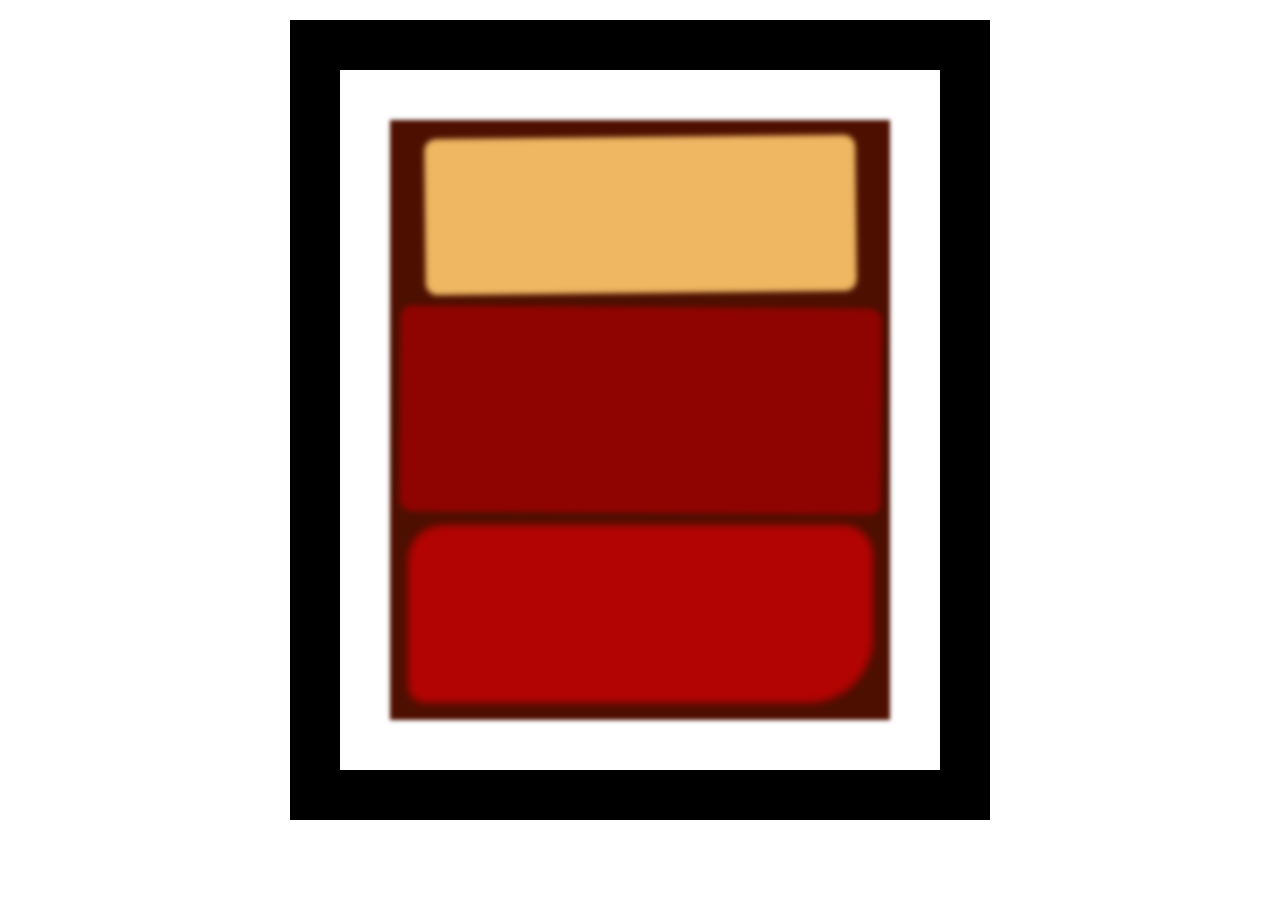
<file: Boxes/index.html>
<!DOCTYPE html>
<html lang="en">
  <head>
    <meta charset="UTF-8">
    <title>Rothko Painting</title>
    <link href="./styles.css" rel="stylesheet">
  </head>
  <body>
    <div class="frame">
      <div class="canvas">
        <div class="one"></div>
        <div class="two"></div>
        <div class="three"></div>
      </div>
    </div>
  </body>
</html>
</file>
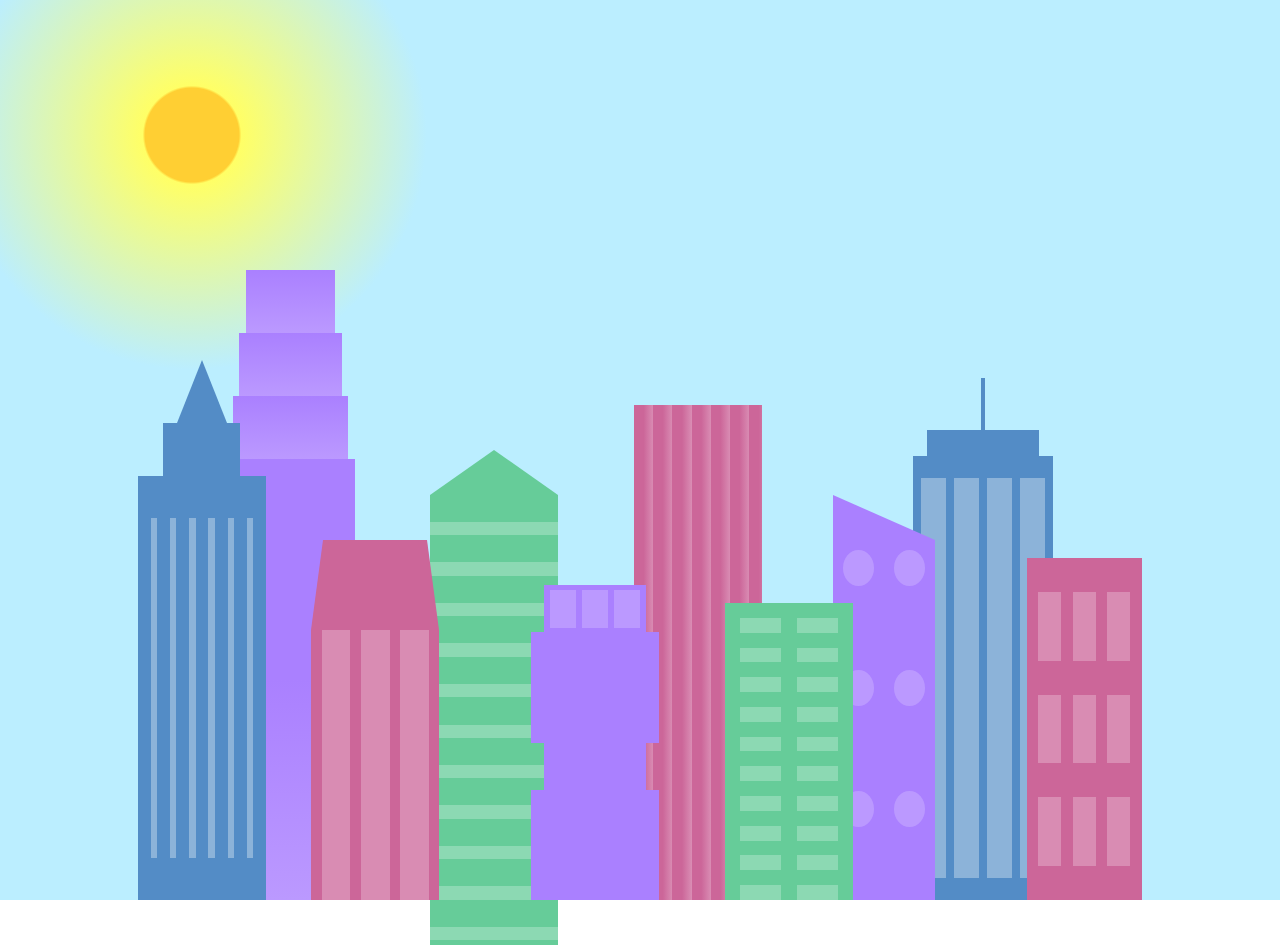
<file: City/index.html>
<!DOCTYPE html>
<html lang="en">    
  <head>
    <meta charset="UTF-8">
    <title>City Skyline</title>
    <link href="styles.css" rel="stylesheet" />   
  </head>

  <body>
    <div class="background-buildings sky">
      <div></div>
      <div></div>
      <div class="bb1 building-wrap">
        <div class="bb1a bb1-window"></div>
        <div class="bb1b bb1-window"></div>
        <div class="bb1c bb1-window"></div>
        <div class="bb1d"></div>
      </div>
      <div class="bb2">
        <div class="bb2a"></div>
        <div class="bb2b"></div>
      </div>
      <div class="bb3"></div>
      <div></div>
      <div class="bb4 building-wrap">
        <div class="bb4a"></div>
        <div class="bb4b"></div>
        <div class="bb4c window-wrap">
          <div class="bb4-window"></div>
          <div class="bb4-window"></div>
          <div class="bb4-window"></div>
          <div class="bb4-window"></div>
        </div>
      </div>
      <div></div>
      <div></div>
    </div>

    <div class="foreground-buildings">
      <div></div>
      <div></div>
      <div class="fb1 building-wrap">
        <div class="fb1a"></div>
        <div class="fb1b"></div>
        <div class="fb1c"></div>
      </div>
      <div class="fb2">
        <div class="fb2a"></div>
        <div class="fb2b window-wrap">
          <div class="fb2-window"></div>
          <div class="fb2-window"></div>
          <div class="fb2-window"></div>
        </div>
      </div>
      <div></div>
      <div class="fb3 building-wrap">
        <div class="fb3a window-wrap">
          <div class="fb3-window"></div>
          <div class="fb3-window"></div>
          <div class="fb3-window"></div>
        </div>
        <div class="fb3b"></div>
        <div class="fb3a"></div>
        <div class="fb3b"></div>
      </div>
      <div class="fb4">
        <div class="fb4a"></div>
        <div class="fb4b">
          <div class="fb4-window"></div>
          <div class="fb4-window"></div>
          <div class="fb4-window"></div>
          <div class="fb4-window"></div>
          <div class="fb4-window"></div>
          <div class="fb4-window"></div>
        </div>
      </div>
      <div class="fb5"></div>
      <div class="fb6"></div>
      <div></div>
      <div></div>
    </div>
  </body>
</html>
</file>
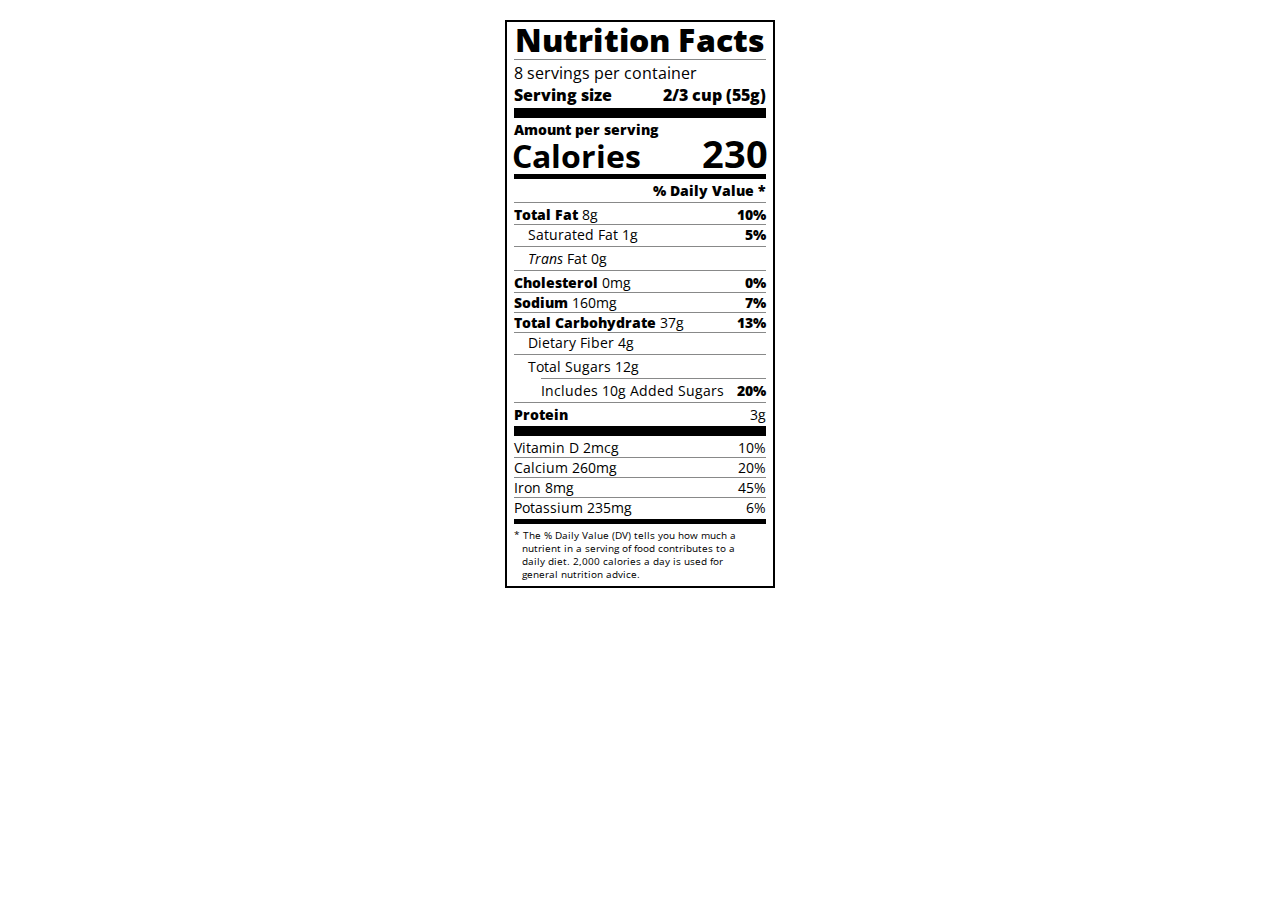
<file: Etiqueta/index.html>
<!DOCTYPE html>
<html lang="en">

<head>
  <meta charset="UTF-8">
  <title>Nutrition Label</title>
  <link href="https://fonts.googleapis.com/css?family=Open+Sans:400,700,800" rel="stylesheet">
  <link href="./styles.css" rel="stylesheet">
</head>

<body>
  <div class="label">
    <header>
      <h1 class="bold">Nutrition Facts</h1>
      <div class="divider"></div>
      <p>8 servings per container</p>
      <p class="bold">Serving size <span>2/3 cup (55g)</span></p>
    </header>
    <div class="divider large"></div>
    <div class="calories-info">
      <div class="left-container">
        <h2 class="bold small-text">Amount per serving</h2>
        <p>Calories</p>
      </div>
      <span class="right">230</span>
    </div>
    <div class="divider medium"></div>
    <div class="daily-value small-text">
      <p class="bold right no-divider">% Daily Value *</p>
      <div class="divider"></div>
      <p><span><span class="bold">Total Fat</span> 8g</span> <span class="bold right">10%</span></p>
      <p class="indent no-divider">Saturated Fat 1g <span class="bold right">5%</span></p>
      <div class="divider"></div>
      <p class="indent no-divider"><span><i>Trans</i> Fat 0g</span></p>
      <div class="divider"></div>
      <p><span><span class="bold">Cholesterol</span> 0mg</span> <span class="right bold">0%</span></p>
      <p><span><span class="bold">Sodium</span> 160mg</span> <span class="right bold">7%</span></p>
      <p><span><span class="bold">Total Carbohydrate</span> 37g</span> <span class="right bold">13%</span></p>
      <p class="indent no-divider">Dietary Fiber 4g</p>
      <div class="divider"></div>
      <p class="indent no-divider">Total Sugars 12g</p>
      <div class="divider double-indent"></div>
      <p class="double-indent no-divider">Includes 10g Added Sugars <span class="right bold">20%</span>
      <div class="divider"></div>
      <p class="no-divider"><span class="bold">Protein</span> 3g</p>
      <div class="divider large"></div>
      <p>Vitamin D 2mcg <span>10%</span></p>
      <p>Calcium 260mg <span>20%</span></p>
      <p>Iron 8mg <span>45%</span></p>
      <p class="no-divider">Potassium 235mg <span>6%</span></p>
    </div>
    <div class="divider medium"></div>
    <p class="note">* The % Daily Value (DV) tells you how much a nutrient in a serving of food contributes to a daily
      diet. 2,000 calories a day is used for general nutrition advice.</p>
  </div>
</body>
</html>
</file>
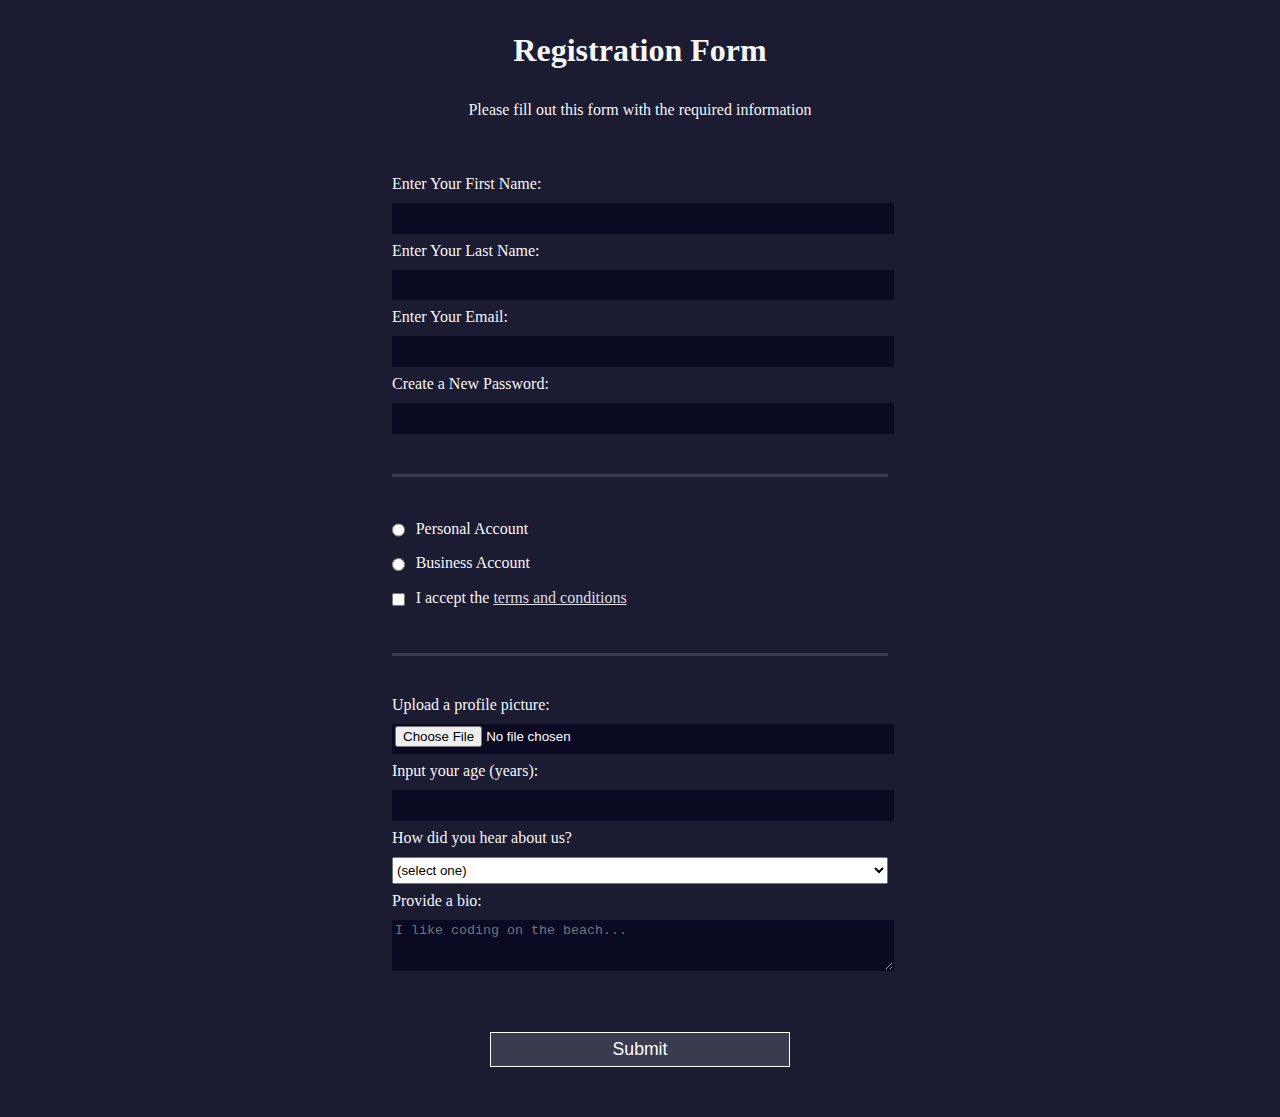
<file: Form/index.html>
<!DOCTYPE html>
<html lang="en">
  <head>
    <meta charset="UTF-8">
    <title>Registration Form</title>
    <link rel="stylesheet" href="styles.css" />
  </head>

  <body>
    <h1>Registration Form</h1>
    <p>Please fill out this form with the required information</p>
    <form method="post" action='https://register-demo.freecodecamp.org'>
      <fieldset>
        <label for="first-name">Enter Your First Name: <input id="first-name" name="first-name" type="text" required /></label>
        <label for="last-name">Enter Your Last Name: <input id="last-name" name="last-name" type="text" required /></label>
        <label for="email">Enter Your Email: <input id="email" name="email" type="email" required /></label>
        <label for="new-password">Create a New Password: <input id="new-password" name="new-password" type="password" pattern="[a-z0-5]{8,}" required /></label>
      </fieldset>

      <fieldset>
        <label for="personal-account"><input id="personal-account" type="radio" name="account-type" class="inline" /> Personal Account</label>
        <label for="business-account"><input id="business-account" type="radio" name="account-type" class="inline" /> Business Account</label>
        <label for="terms-and-conditions">
          <input id="terms-and-conditions" type="checkbox" required name="terms-and-conditions" class="inline" /> I accept the <a href="https://www.freecodecamp.org/news/terms-of-service/">terms and conditions</a>
        </label>
      </fieldset>
      
      <fieldset>
        <label for="profile-picture">Upload a profile picture: <input id="profile-picture" type="file" name="file" /></label>
        <label for="age">Input your age (years): <input id="age" type="number" name="age" min="13" max="120" /></label>
        <label for="referrer">How did you hear about us?
          <select id="referrer" name="referrer">
            <option value="">(select one)</option>
            <option value="1">freeCodeCamp News</option>
            <option value="2">freeCodeCamp YouTube Channel</option>
            <option value="3">freeCodeCamp Forum</option>
            <option value="4">Other</option>
          </select>
        </label>
        <label for="bio">Provide a bio:
          <textarea id="bio" name="bio" rows="3" cols="30" placeholder="I like coding on the beach..."></textarea>
        </label>
      </fieldset>
      <input type="submit" value="Submit" />
    </form>
  </body>
</html>
</file>
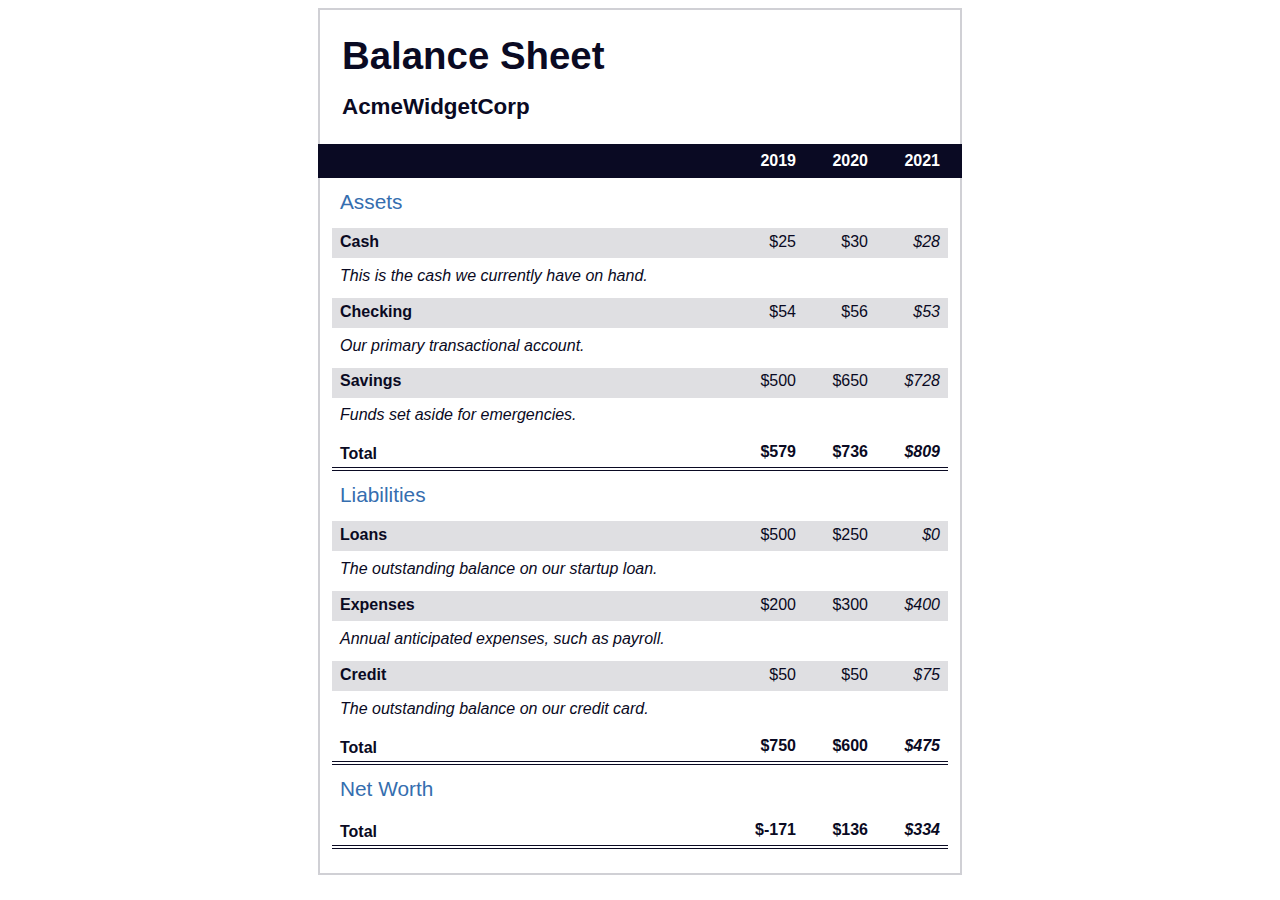
<file: Hoja de Balance/index.html>
<!DOCTYPE html>
<html lang="en">
  <head>
    <meta charset="UTF-8">
    <meta name="viewport" content="width=device-width, initial-scale=1.0">
    <title>Balance Sheet</title>
    <link rel="stylesheet" href="./styles.css">
  </head>
  <body>
    <main>
      <section>
        <h1>
          <span class="flex">
            <span>AcmeWidgetCorp</span>
            <span>Balance Sheet</span>
          </span>
        </h1>
        <div id="years" aria-hidden="true">
          <span class="year">2019</span>
          <span class="year">2020</span>
          <span class="year">2021</span>
        </div>
        <div class="table-wrap">
          <table>
            <caption>Assets</caption>
            <thead>
              <tr>
                <td></td>
                <th><span class="sr-only year">2019</span></th>
                <th><span class="sr-only year">2020</span></th>
                <th class="current"><span class="sr-only year">2021</span></th>
              </tr>
            </thead>
            <tbody>
              <tr class="data">
                <th>Cash <span class="description">This is the cash we currently have on hand.</span></th>
                <td>$25</td>
                <td>$30</td>
                <td class="current">$28</td>
              </tr>
              <tr class="data">
                <th>Checking <span class="description">Our primary transactional account.</span></th>
                <td>$54</td>
                <td>$56</td>
                <td class="current">$53</td>
              </tr>
              <tr class="data">
                <th>Savings <span class="description">Funds set aside for emergencies.</span></th>
                <td>$500</td>
                <td>$650</td>
                <td class="current">$728</td>
              </tr>
              <tr class="total">
                <th>Total <span class="sr-only">Assets</span></th>
                <td>$579</td>
                <td>$736</td>
                <td class="current">$809</td>
              </tr>
            </tbody>
          </table>
          <table>
            <caption>Liabilities</caption>
            <thead>
              <tr>
              <td></td>
              <th><span class="sr-only">2019</span></th>
              <th><span class="sr-only">2020</span></th>
              <th><span class="sr-only">2021</span></th>
              </tr>
            </thead>
            <tbody>
              <tr class="data">
                <th>Loans <span class="description">The outstanding balance on our startup loan.</span></th>
                <td>$500</td>
                <td>$250</td>
                <td class="current">$0</td>
              </tr>
              <tr class="data">
                <th>Expenses <span class="description">Annual anticipated expenses, such as payroll.</span></th>
                <td>$200</td>
                <td>$300</td>
                <td class="current">$400</td>
              </tr>
              <tr class="data">
                <th>Credit <span class="description">The outstanding balance on our credit card.</span></th>
                <td>$50</td>
                <td>$50</td>
                <td class="current">$75</td>
              </tr>
              <tr class="total">
                <th>Total <span class="sr-only">Liabilities</span></th>
                <td>$750</td>
                <td>$600</td>
                <td class="current">$475</td>
              </tr>
            </tbody>
          </table>
          <table>
            <caption>Net Worth</caption>
            <thead>
              <tr>
              <td></td>
              <th><span class="sr-only">2019</span></th>
              <th><span class="sr-only">2020</span></th>
              <th><span class="sr-only">2021</span></th>
              </tr>
            </thead>
            <tbody>
              <tr class="total">
                <th>Total <span class="sr-only">Net Worth</span></th>
                <td>$-171</td>
                <td>$136</td>
                <td class="current">$334</td>
              </tr>
            </tbody>
          </table>
        </div>
      </section>
    </main>
  </body>
</html>
</file>
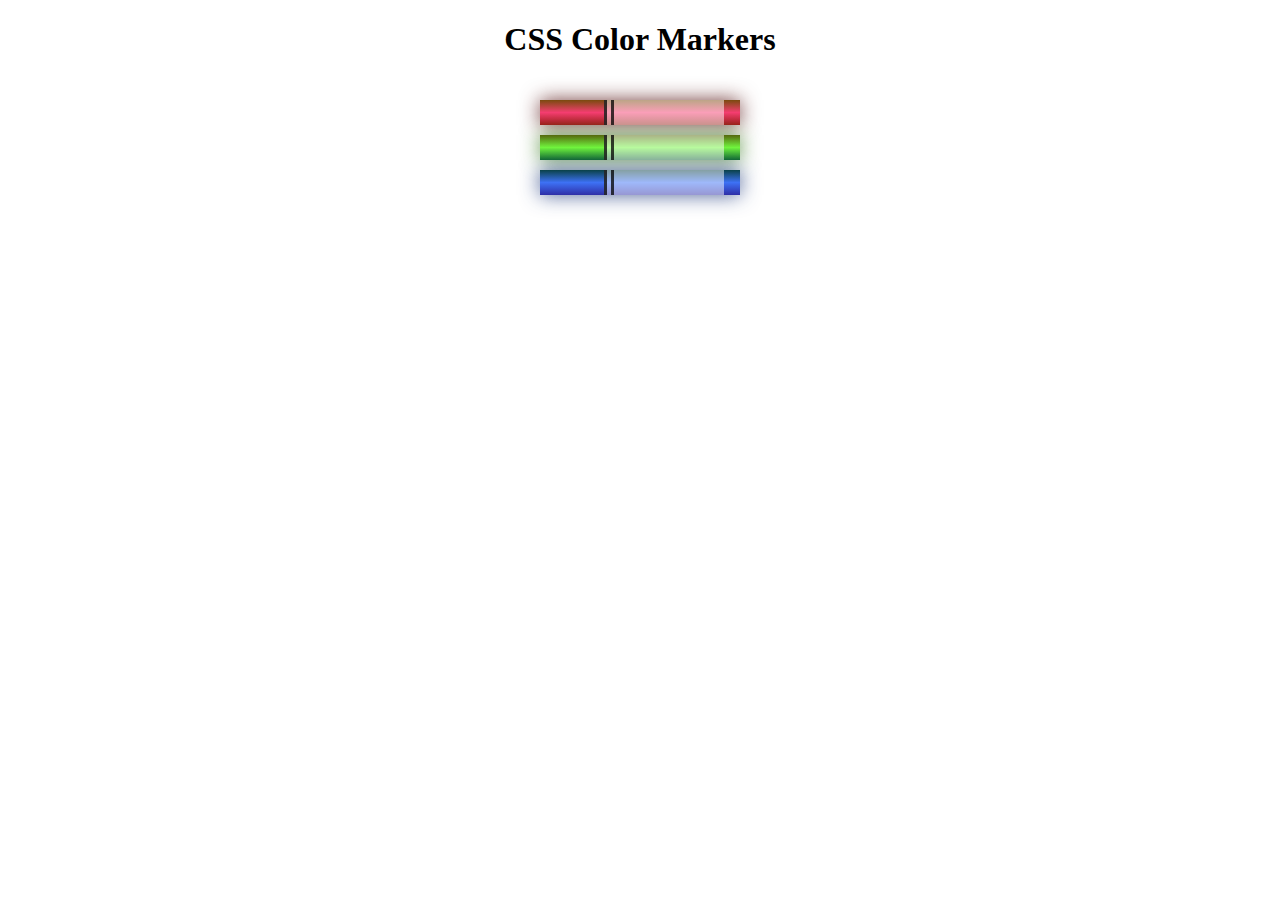
<file: Marcadores/index.html>
<!DOCTYPE html>
<html lang="en">
  <head>
    <meta charset="utf-8">
    <meta name="viewport" content="width=device-width, initial-scale=1.0">
    <title>Colored Markers</title>
    <link rel="stylesheet" href="styles.css">
  </head>
  <body>
    <h1>CSS Color Markers</h1>
    <div class="container">
      <div class="marker red">
        <div class="cap"></div>
        <div class="sleeve"></div>
      </div>
      <div class="marker green">
        <div class="cap"></div>
        <div class="sleeve"></div>
      </div>
      <div class="marker blue">
        <div class="cap"></div>
        <div class="sleeve"></div>
      </div>
    </div>
  </body>
</html>
</file>
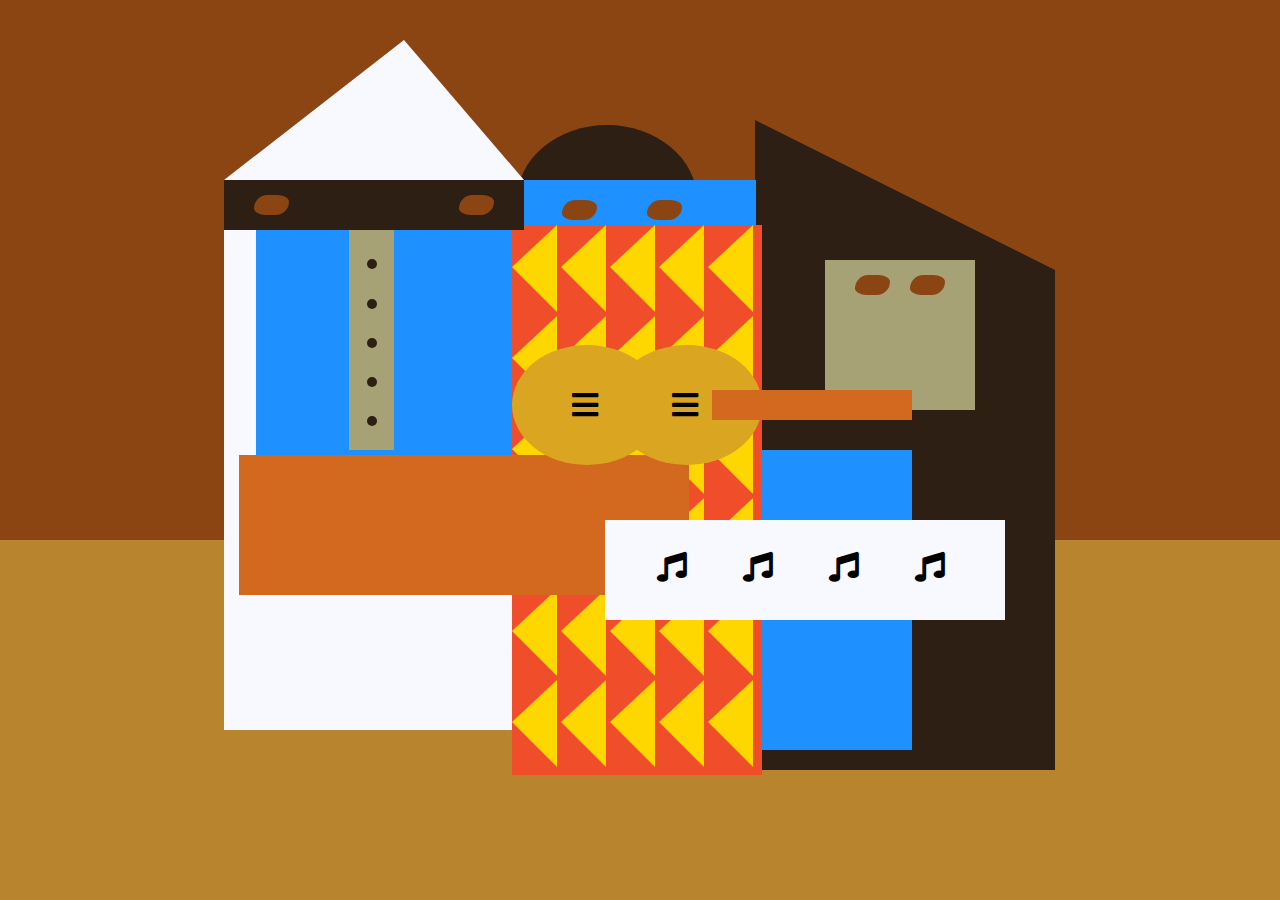
<file: Picasso/index.html>
<!DOCTYPE html>
<html lang="en">
  <head>
    <meta charset="utf-8">
    <title>Picasso Painting</title>
    <link rel="stylesheet" href="./styles.css" />
    <link rel="stylesheet" href="https://use.fontawesome.com/releases/v5.8.2/css/all.css">
  </head>
  <body>
    <div id="back-wall"></div>
    <div class="characters">
      <div id="offwhite-character">
        <div id="white-hat"></div>
        <div id="black-mask">
          <div class="eyes left"></div>
          <div class="eyes right"></div>
        </div>
        <div id="gray-instrument">
          <div class="black-dot"></div>
          <div class="black-dot"></div>
          <div class="black-dot"></div>
          <div class="black-dot"></div>
          <div class="black-dot"></div>
        </div>
        <div id="tan-table"></div>
      </div>
      <div id="black-character">
        <div id="black-hat"></div>
        <div id="gray-mask">
          <div class="eyes left"></div>
          <div class="eyes right"></div>
        </div>
        <div id="white-paper">
          <i class="fas fa-music"></i>
          <i class="fas fa-music"></i>
          <i class="fas fa-music"></i>
          <i class="fas fa-music"></i>
        </div>
      </div>
      <div class="blue" id="blue-left"></div>
      <div class="blue" id="blue-right"></div>
      <div id="orange-character">
        <div id="black-round-hat"></div>
        <div id="eyes-div">
          <div class="eyes left"></div>
          <div class="eyes right"></div>
        </div>
        <div id="triangles">
          <div class="triangle"></div>
          <div class="triangle"></div>
          <div class="triangle"></div>
          <div class="triangle"></div>
          <div class="triangle"></div>
          <div class="triangle"></div>
          <div class="triangle"></div>
          <div class="triangle"></div>
          <div class="triangle"></div>
          <div class="triangle"></div>
          <div class="triangle"></div>
          <div class="triangle"></div>
          <div class="triangle"></div>
          <div class="triangle"></div>
          <div class="triangle"></div>
          <div class="triangle"></div>
          <div class="triangle"></div>
          <div class="triangle"></div>
          <div class="triangle"></div>
          <div class="triangle"></div>
          <div class="triangle"></div>
          <div class="triangle"></div>
          <div class="triangle"></div>
          <div class="triangle"></div>
          <div class="triangle"></div>
          <div class="triangle"></div>
          <div class="triangle"></div>
          <div class="triangle"></div>
          <div class="triangle"></div>
          <div class="triangle"></div>
        </div>
        <div id="guitar">
          <div class="guitar" id="guitar-left">
            <i class="fas fa-bars"></i>
          </div>
          <div class="guitar" id="guitar-right">
            <i class="fas fa-bars"></i>
          </div>
          <div id="guitar-neck"></div>
        </div>
      </div>
    </div>
  </body>
</html>
</file>
<file: Boxes/styles.css>
.canvas {
    width: 500px;
    height: 600px;
    background-color: #4d0f00;
    overflow: hidden;
    filter: blur(2px);
  }
  
  .frame {
    border: 50px solid black;
    width: 500px;
    padding: 50px;
    margin: 20px auto;
  }
  
  .one {
    width: 425px;
    height: 150px;
    background-color: #efb762;
    margin: 20px auto;
    box-shadow: 0 0 3px 3px #efb762;
    border-radius: 9px;
    transform: rotate(-0.6deg);
  }
  
  .two {
    width: 475px;
    height: 200px;
    background-color: #8f0401;
    margin: 0 auto 20px;
    box-shadow: 0 0 3px 3px #8f0401;
    border-radius: 8px 10px;
    transform: rotate(0.4deg);
  }
  
  .one, .two {
    filter: blur(1px);
  }
  
  .three {
    width: 91%;
    height: 28%;
    background-color: #b20403;
    margin: auto;
    filter: blur(2px);
    box-shadow: 0 0 5px 5px #b20403;
    border-radius: 30px 25px 60px 12px;
  
  }
</file>
<file: City/styles.css>
:root {
    --building-color1: #aa80ff;
    --building-color2: #66cc99;
    --building-color3: #cc6699;
    --building-color4: #538cc6;
    --window-color1: #bb99ff;
    --window-color2: #8cd9b3;
    --window-color3: #d98cb3;
    --window-color4: #8cb3d9;
  }
  
  * {
    box-sizing: border-box;
  }
  
  body {
    height: 100vh;
    margin: 0;
    overflow: hidden;
  }
  
  .background-buildings, .foreground-buildings {
    width: 100%;
    height: 100%;
    display: flex;
    align-items: flex-end;
    justify-content: space-evenly;
    position: absolute;
    top: 0;
  }
  
  .building-wrap {
    display: flex;
    flex-direction: column;
    align-items: center;
  }
  
  .window-wrap {
    display: flex;
    align-items: center;
    justify-content: space-evenly;
  }
  
  .sky {
    background: radial-gradient(
        closest-corner circle at 15% 15%,
        #ffcf33,
        #ffcf33 20%,
        #ffff66 21%,
        #bbeeff 100%
      );
  }
  
  /* BACKGROUND BUILDINGS - "bb" stands for "background building" */
  .bb1 {
    width: 10%;
    height: 70%;
  }
  
  .bb1a {
    width: 70%;
  }
    
  .bb1b {
    width: 80%;
  }
    
  .bb1c {
    width: 90%;
  }
  
  .bb1d {
    width: 100%;
    height: 70%;
    background: linear-gradient(
        var(--building-color1) 50%,
        var(--window-color1)
      );
  }
  
  .bb1-window {
    height: 10%;
    background: linear-gradient(
        var(--building-color1),
        var(--window-color1)
      );
  }
  
  .bb2 {
    width: 10%;
    height: 50%;
  }
  
  .bb2a {
    border-bottom: 5vh solid var(--building-color2);
    border-left: 5vw solid transparent;
    border-right: 5vw solid transparent;
  }
  
  .bb2b {
    width: 100%;
    height: 100%;
    background: repeating-linear-gradient(
        var(--building-color2),
        var(--building-color2) 6%,
        var(--window-color2) 6%,
        var(--window-color2) 9%
      );
  }
  
  .bb3 {
    width: 10%;
    height: 55%;
    background: repeating-linear-gradient(
        90deg,
        var(--building-color3),
        var(--building-color3),
        var(--window-color3) 15%
      );
  }
  
  .bb4 {
    width: 11%;
    height: 58%;
  }
  
  .bb4a {
    width: 3%;
    height: 10%;
    background-color: var(--building-color4);
  }
  
  .bb4b {
    width: 80%;
    height: 5%;
    background-color: var(--building-color4);
  }
    
  .bb4c {
    width: 100%;
    height: 85%;
    background-color: var(--building-color4);
  }
  
  .bb4-window {
    width: 18%;
    height: 90%;
    background-color: var(--window-color4);
  }
  
  /* FOREGROUND BUILDINGS - "fb" stands for "foreground building" */
  .fb1 {
    width: 10%;
    height: 60%;
  }
  
  .fb1a {
    border-bottom: 7vh solid var(--building-color4);
    border-left: 2vw solid transparent;
    border-right: 2vw solid transparent;
  }
  
  .fb1b {
    width: 60%;
    height: 10%;
    background-color: var(--building-color4);
  }
    
  .fb1c {
    width: 100%;
    height: 80%;
    background: repeating-linear-gradient(
        90deg,
        var(--building-color4),
        var(--building-color4) 10%,
        transparent 10%,
        transparent 15%
      ),
      repeating-linear-gradient(
        var(--building-color4),
        var(--building-color4) 10%,
        var(--window-color4) 10%,
        var(--window-color4) 90%
      );
  }
  
  .fb2 {
    width: 10%;
    height: 40%;
  }
  
  .fb2a {
    width: 100%;
    border-bottom: 10vh solid var(--building-color3);
    border-left: 1vw solid transparent;
    border-right: 1vw solid transparent;
  }
  
  .fb2b {
    width: 100%;
    height: 75%;
    background-color: var(--building-color3);
  }
  
  .fb2-window {
    width: 22%;
    height: 100%;
    background-color: var(--window-color3);
  }
  
  .fb3 {
    width: 10%;
    height: 35%;
  }
    
  .fb3a {
    width: 80%;
    height: 15%;
    background-color: var(--building-color1);
  }
    
  .fb3b {
    width: 100%;
    height: 35%;
    background-color: var(--building-color1);
  }
  
  .fb3-window {
    width: 25%;
    height: 80%;
    background-color: var(--window-color1);
  }
  
  .fb4 {
    width: 8%;
    height: 45%;
    position: relative;
    left: 10%;
  }
  
  .fb4a {
    border-top: 5vh solid transparent;
    border-left: 8vw solid var(--building-color1);
  }
  
  .fb4b {
    width: 100%;
    height: 89%;
    background-color: var(--building-color1);
    display: flex;
    flex-wrap: wrap;
  }
  
  .fb4-window {
    width: 30%;
    height: 10%;
    border-radius: 50%;
    background-color: var(--window-color1);
    margin: 10%;
  }
  
  .fb5 {
    width: 10%;
    height: 33%;
    position: relative;
    right: 10%;
    background: repeating-linear-gradient(
        var(--building-color2),
        var(--building-color2) 5%,
        transparent 5%,
        transparent 10%
      ),
      repeating-linear-gradient(
        90deg,
        var(--building-color2),
        var(--building-color2) 12%,
        var(--window-color2) 12%,
        var(--window-color2) 44%
      );
  }
  
  .fb6 {
    width: 9%;
    height: 38%;
    background: repeating-linear-gradient(
        90deg,
        var(--building-color3),
        var(--building-color3) 10%,
        transparent 10%,
        transparent 30%
      ),
      repeating-linear-gradient(
        var(--building-color3),
        var(--building-color3) 10%,
        var(--window-color3) 10%,
        var(--window-color3) 30%
      );
  }
  
  @media (max-width: 1000px) {
    :root {
      --building-color1: #000;
      --building-color2: #000;
      --building-color3: #000;
      --building-color4: #000;
      --window-color1: #777;
      --window-color2: #777;
      --window-color3: #777;
      --window-color4: #777;
    }
    .sky {
      background: radial-gradient(
          closest-corner circle at 15% 15%,
          #ccc,
          #ccc 20%,
          #445 21%,
          #223 100%
        );
    }
  }
</file>
<file: Etiqueta/styles.css>
* {
  box-sizing: border-box;
}

html {
  font-size: 16px;
}

body {
  font-family: 'Open Sans', sans-serif;
}

.label {
  border: 2px solid black;
  width: 270px;
  margin: 20px auto;
  padding: 0 7px;
}

header h1 {
  text-align: center;
  margin: -4px 0;
  letter-spacing: 0.15px
}

p {
  margin: 0;
  display: flex;
  justify-content: space-between;
}

.divider {
  border-bottom: 1px solid #888989;
  margin: 2px 0;
}

.bold {
  font-weight: 800;
}

.large {
  height: 10px;
}

.large, .medium {
  background-color: black;
  border: 0;
}

.medium {
  height: 5px;
}

.small-text {
  font-size: 0.85rem;
}


.calories-info {
  display: flex;
  justify-content: space-between;
  align-items: flex-end;
}

.calories-info h2 {
  margin: 0;
}

.left-container p {
  margin: -5px -2px;
  font-size: 2em;
  font-weight: 700;
}

.calories-info span {
  margin: -7px -2px;
  font-size: 2.4em;
  font-weight: 700;
}

.right {
  justify-content: flex-end;
}

.indent {
  margin-left: 1em;
}

.double-indent {
  margin-left: 2em;
}

.daily-value p:not(.no-divider) {
  border-bottom: 1px solid #888989;
}

.note {
  font-size: 0.6rem;
  margin: 5px 0;
  padding:0 8px;
  text-indent:-8px;
}
</file>
<file: Form/styles.css>
body {
    width: 100%;
    height: 100vh;
    margin: 0;
    background-color: #1b1b32;
    color: #f5f6f7;
    font-family: Tahoma;
    font-size: 16px;
  }
  
  h1, p {
    margin: 1em auto;
    text-align: center;
  }
  
  form {
    width: 60vw;
    max-width: 500px;
    min-width: 300px;
    margin: 0 auto;
    padding-bottom: 2em;
  }
  
  fieldset {
    border: none;
    padding: 2rem 0;
    border-bottom: 3px solid #3b3b4f;
  }
  
  fieldset:last-of-type {
    border-bottom: none;
  }
  
  label {
    display: block;
    margin: 0.5rem 0;
  }
  
  input,
  textarea,
  select {
    margin: 10px 0 0 0;
    width: 100%;
    min-height: 2em;
  }
  
  input, textarea {
    background-color: #0a0a23;
    border: 1px solid #0a0a23;
    color: #ffffff;
  }
  
  .inline {
    width: unset;
    margin: 0 0.5em 0 0;
    vertical-align: middle;
  }
  
  input[type="submit"] {
    display: block;
    width: 60%;
    margin: 1em auto;
    height: 2em;
    font-size: 1.1rem;
    background-color: #3b3b4f;
    border-color: white;
    min-width: 300px;
  }
  
  input[type="file"] {
    padding: 1px 2px;
  }
  
  a{
    color: #dfdfe2;
  }
</file>
<file: Hoja de Balance/styles.css>
/*Esto nos sirve para seleccionar solamente los elementos span de la clase sr-only*/
span[class~="sr-only"] {
    border: 0 !important;
    clip: rect(1px, 1px, 1px, 1px) !important;
    clip-path: inset(50%) !important;
    -webkit-clip-path: inset(50%) !important;
    height: 1px !important;
    width: 1px !important;
    /*Con la posicion absoluta el objeto no se movera*/
    position: absolute !important;
    overflow: hidden !important;
    white-space: nowrap !important;
    padding: 0 !important;
    margin: -1px !important;
  }
  
  html {
    box-sizing: border-box;
  }
  
  body {
    font-family: sans-serif;
    color: #0a0a23;
  }
  
  h1 {
    max-width: 37.25rem;
    margin: 0 auto;
    padding: 1.5rem 1.25rem;
  }
  
  h1 .flex {
    display: flex;
    flex-direction: column-reverse;
    gap: 1rem;
  }
  
  h1 .flex span:first-of-type {
    font-size: 0.7em;
  }
  
  h1 .flex span:last-of-type {
    font-size: 1.2em;
  }
  
  section {
    max-width: 40rem;
    margin: 0 auto;
    border: 2px solid #d0d0d5;
  }
  
  #years {
    display: flex;
    justify-content: flex-end;
    position: sticky;
    top: 0;
    background: #0a0a23;
    color: #fff;
    z-index: 999;
    padding: 0.5rem calc(1.25rem + 2px) 0.5rem 0;
    margin: 0 -2px;
  }
  
  #years span[class] {
    font-weight: bold;
    width: 4.5rem;
    text-align: right;
  }
  
  .table-wrap {
    padding: 0 0.75rem 1.5rem 0.75rem;
  }
  
  table {
    border-collapse: collapse;
    border: 0;
    width: 100%;
    position: relative;
    margin-top: 3rem;
  }
  
  table caption {
    color: #356eaf;
    font-size: 1.3em;
    font-weight: normal;
    position: absolute;
    top: -2.25rem;
    left: 0.5rem;
  }
  
  tbody td {
    width: 100vw;
    min-width: 4rem;
    max-width: 4rem;
  }
  
  tbody th {
    width: calc(100% - 12rem);
  }
  
  tr[class="total"] {
    border-bottom: 4px double #0a0a23;
    font-weight: bold;
  }
  
  tr[class="total"] th {
    text-align: left;
    padding: 0.5rem 0 0.25rem 0.5rem;
  }
  
  tr.total td {
    text-align: right;
    padding: 0 0.25rem;
  }
  
  /*Podemos seleccionar el 3 elemento*/
  tr.total td:nth-of-type(3) {
    padding-right: 0.5rem;
  }
  
  tr.total:hover {
    background-color: #99c9ff;
  }
  
  td.current {
    font-style: italic;
  }
  
  tr.data {
    background-image: linear-gradient(to bottom, #dfdfe2 1.845rem, white 1.845rem);
  }
  
  tr.data th {
    text-align: left;
    padding-top: 0.3rem;
    padding-left: 0.5rem;
  }
  
  tr.data th .description {
    display: block;
    font-weight: normal;
    font-style: italic;
    padding: 1rem 0 0.75rem;
    margin-right: -13.5rem;
  }
  
  tr.data td {
    vertical-align: top;
    padding: 0.3rem 0.25rem 0;
    text-align: right;
  }
  
  tr.data td:last-of-type{
    padding-right:0.5rem;
  }
</file>
<file: Marcadores/styles.css>
h1 {
    text-align: center;
  }
  
  .container {
    background-color: rgb(255, 255, 255);
    padding: 10px 0;
  }
  
  .marker {
    width: 200px;
    height: 25px;
    margin: 10px auto;
  }
  
  .cap {
    width: 60px;
    height: 25px;
  }
  
  .sleeve {
    width: 110px;
    height: 25px;
    background-color: rgba(255, 255, 255, 0.5);
    border-left: 10px double rgba(0, 0, 0, 0.75);
  }
  
  .cap, .sleeve {
    display: inline-block;
  }
  
  .red {
    background: linear-gradient(rgb(122, 74, 14), rgb(245, 62, 113), rgb(162, 27, 27));
    box-shadow: 0 0 20px 0 rgba(83, 14, 14, 0.8);
  }
  
  .green {
    background: linear-gradient(#55680D, #71F53E, #116C31);
    box-shadow: 0 0 20px 0 #3B7E20CC;
  }
  
  .blue {
    background: linear-gradient(hsl(186, 76%, 16%), hsl(223, 90%, 60%), hsl(240, 56%, 42%));
    box-shadow: 0 0 20px 0 hsla(223,59%,31%,0.8);
  }
</file>
<file: Picasso/styles.css>
body {
    background-color: rgb(184, 132, 46);
  }
  
  #back-wall {
    background-color: #8B4513;
    width: 100%;
    height: 60%;
    position: absolute;
    top: 0;
    left: 0;
    z-index: -1;
  }
  
  #offwhite-character {
    width: 300px;
    height: 550px;
    background-color: GhostWhite;
    position: absolute;
    top: 20%;
    left: 17.5%;
  }
  
  #white-hat {
    width: 0;
    height: 0;
    border-style: solid;
    border-width: 0 120px 140px 180px;
    border-top-color: transparent;
    border-right-color: transparent;
    border-bottom-color: GhostWhite;
    border-left-color: transparent;
    position: absolute;
    top: -140px;
    left: 0;
  }
  
  #black-mask {
    width: 100%;
    height: 50px;
    background-color: rgb(45, 31, 19);
    position: absolute;
    top: 0;
    left: 0;
    z-index: 1;
  }
  
  #gray-instrument {
    width: 15%;
    height: 40%;
    background-color: rgb(167, 162, 117);
    position: absolute;
    top: 50px;
    left: 125px;
    z-index: 1;
  }
  
  .black-dot {
    width: 10px;
    height: 10px;
    background-color: rgb(45, 31, 19);
    border-radius: 50%;
    display: block;
    margin: auto;
    margin-top: 65%;
  }
  
  #tan-table {
    width: 450px;
    height: 140px;
    background-color: #D2691E;
    position: absolute;
    top: 275px;
    left: 15px;
    z-index: 1;
  }
  
  #black-character {
    width: 300px;
    height: 500px;
    background-color: rgb(45, 31, 19);
    position: absolute;
    top: 30%;
    left: 59%;
  }
  
  #black-hat {
    width: 0;
    height: 0;
    border-style: solid;
    border-width: 150px 0 0 300px;
    border-top-color: transparent;
    border-right-color: transparent;
    border-bottom-color: transparent;
    border-left-color: rgb(45, 31, 19);
    position: absolute;
    top: -150px;
    left: 0;
  }
  
  #gray-mask {
    width: 150px;
    height: 150px;
    background-color: rgb(167, 162, 117);
    position: absolute;
    top: -10px;
    left: 70px;
  }
  
  #white-paper {
    width: 400px;
    height: 100px;
    background-color: GhostWhite;
    position: absolute;
    top: 250px;
    left: -150px;
    z-index: 1;
  }
  
  .fa-music {
    display: inline-block;
    margin-top: 8%;
    margin-left: 13%;
  }
  
  .blue {
    background-color: #1E90FF;
  }
  
  #blue-left {
    width: 500px;
    height: 300px;
    position: absolute;
    top: 20%;
    left: 20%;
  }
  
  #blue-right {
    width: 400px;
    height: 300px;
    position: absolute;
    top: 50%;
    left: 40%;
  }
  
  #orange-character {
    width: 250px;
    height: 550px;
    background-color: rgb(240, 78, 42);
    position: absolute;
    top: 25%;
    left: 40%;
  }
  
  #black-round-hat {
    width: 180px;
    height: 150px;
    background-color: rgb(45, 31, 19);
    border-radius: 50%;
    position: absolute;
    top: -100px;
    left: 5px;
    z-index: -1;
  }
  
  #eyes-div {
    width: 180px;
    height: 50px;
    position: absolute;
    top: -40px;
    left: 20px;
    z-index: 3;
  }
  
  #triangles {
    width: 250px;
    height: 550px;
  }
  
  .triangle {
    width: 0;
    height: 0;
    border-style: solid;
    border-width: 42px 45px 45px 0;
    border-top-color: transparent;
    border-right-color: Gold; /* yellow */
    border-bottom-color: transparent;
    border-left-color: transparent;
    display: inline-block;
  }
  
  #guitar {
    width: 100%;
    height: 100px;
    position: absolute;
    top: 120px;
    left: 0px;
    z-index: 3;
  }
  
  .guitar {
    width: 150px;
    height: 120px;
    background-color: Goldenrod;
    border-radius: 50%;
  }
  
  #guitar-left {
    position: absolute;
    left: 0px;
  }
  
  #guitar-right {
    position: absolute;
    left: 100px;
  }
  
  .fa-bars {
    display: block;
    margin-top: 30%;
    margin-left: 40%;
  }
  
  #guitar-neck {
    width: 200px;
    height: 30px;
    background-color: #D2691E;
    position: absolute;
    top: 45px;
    left: 200px;
    z-index: 3;
  }
  
  .eyes {
    width: 35px;
    height: 20px;
    background-color: #8B4513;
    border-radius: 20px 50%;
  }
  
  .right {
    position: absolute;
    top: 15px;
    right: 30px;
  }
  
  .left {
    position: absolute;
    top: 15px;
    left: 30px;
  }
  
  .fas{
    font-size:30px;
  }
</file>
